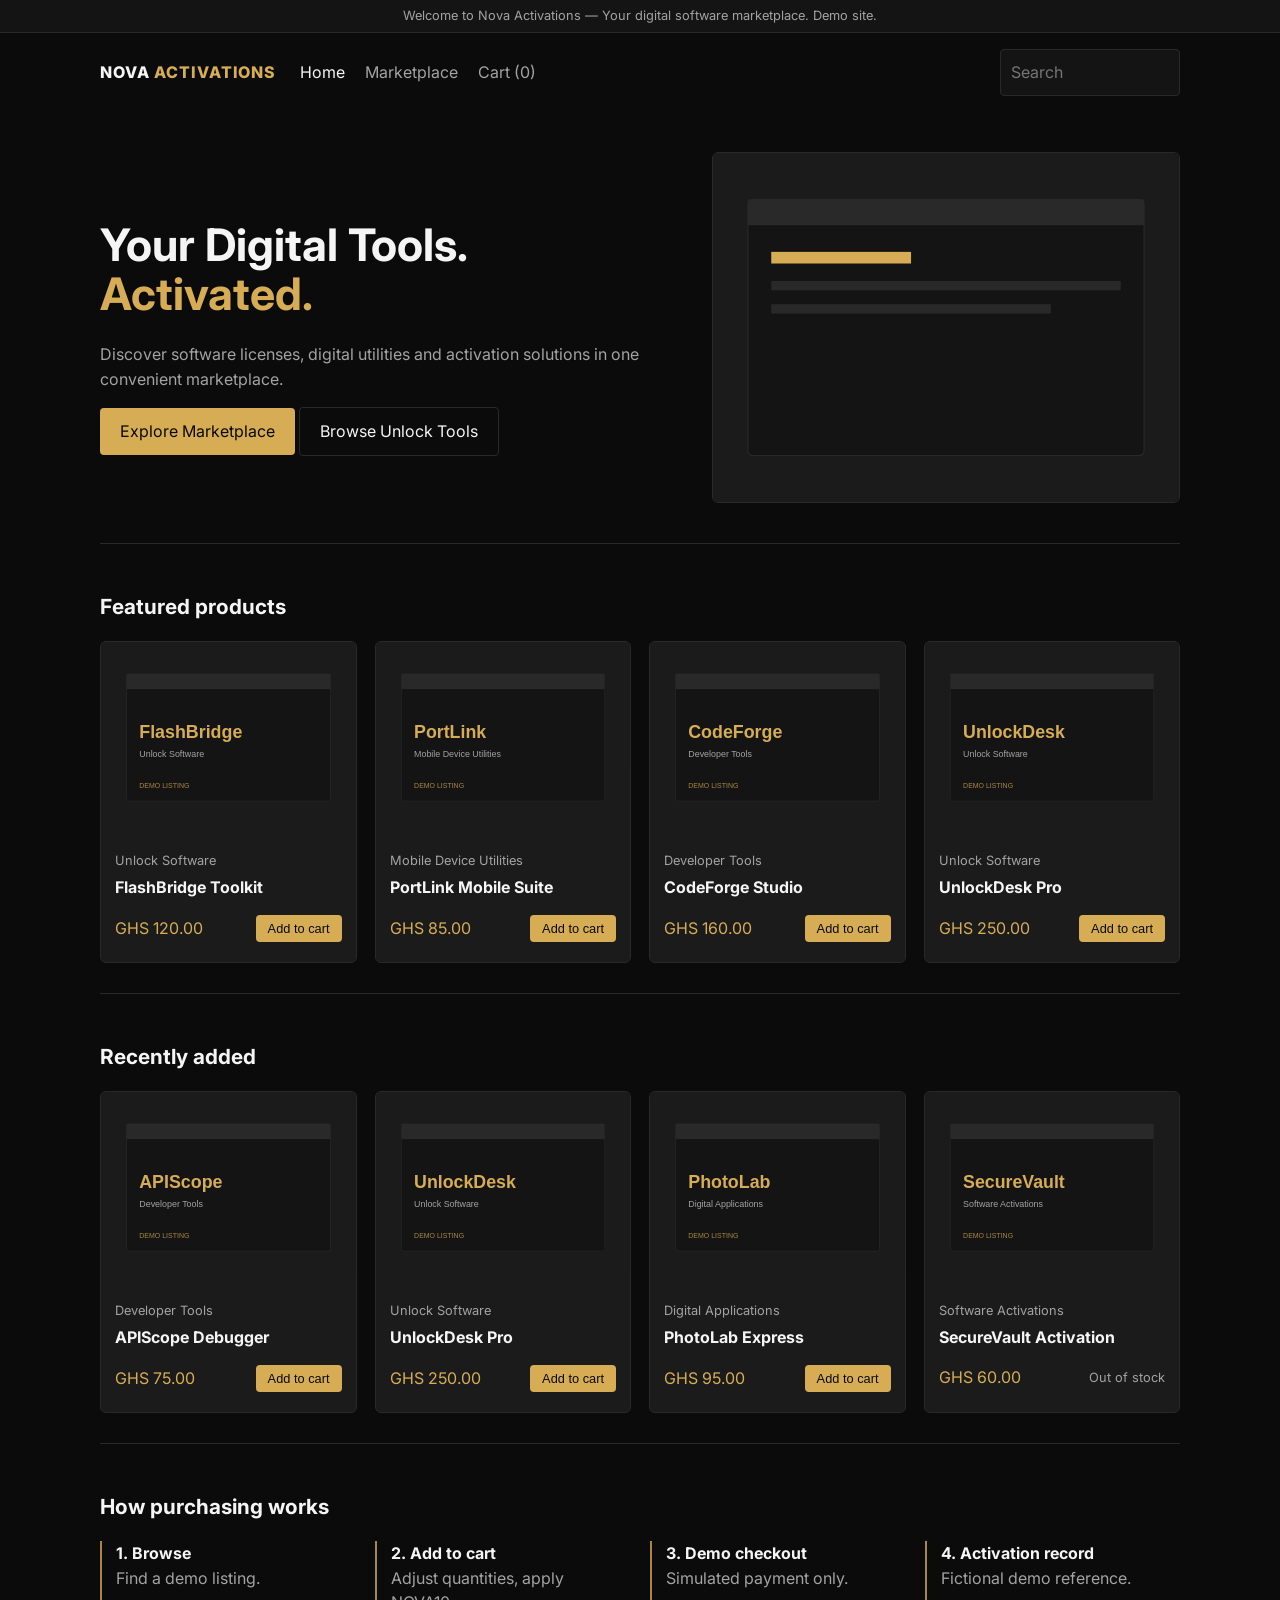
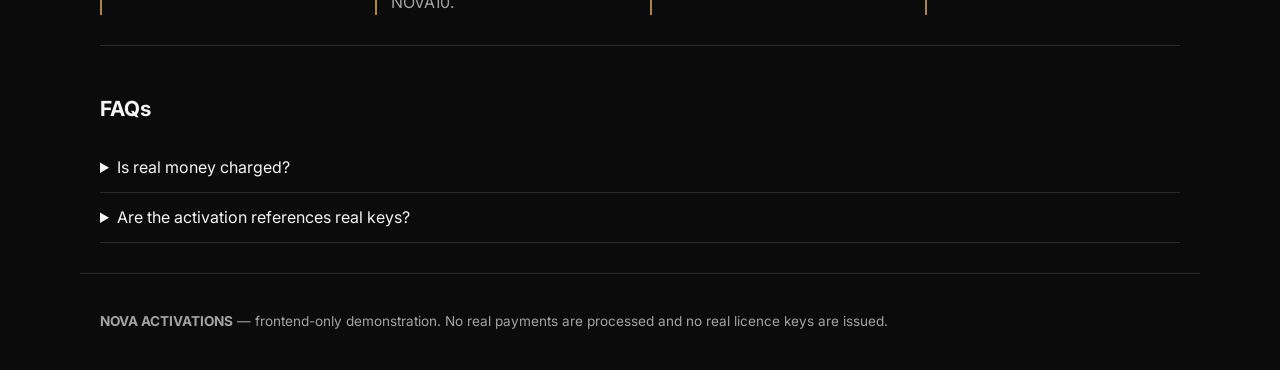
<file: index.html>
<!DOCTYPE html><html lang="en"><head><meta charset="utf-8"><meta name="viewport" content="width=device-width,initial-scale=1"><title>Home — Nova Activations</title><link rel="preconnect" href="https://fonts.googleapis.com"><link rel="stylesheet" href="https://fonts.googleapis.com/css2?family=Inter:wght@400;600;800&display=swap"><link rel="stylesheet" href="css/style.css"></head><body data-page="index"><div id="site-header"></div>
<main class="wrap"><section class="hero"><div><h1>Your Digital Tools. <span class="gold">Activated.</span></h1><p class="muted">Discover software licenses, digital utilities and activation solutions in one convenient marketplace.</p><a class="btn" href="shop.html">Explore Marketplace</a> <a class="btn ghost" href="shop.html?q=unlock">Browse Unlock Tools</a></div><img class="hero-img" alt="Demo software interface" src="data:image/svg+xml,%3Csvg xmlns=%27http://www.w3.org/2000/svg%27 viewBox=%270 0 400 300%27%3E%3Crect width=%27400%27 height=%27300%27 fill=%27%231B1B1B%27/%3E%3Crect x=%2730%27 y=%2740%27 width=%27340%27 height=%27220%27 rx=%274%27 fill=%27%23141414%27 stroke=%27%23292929%27/%3E%3Crect x=%2730%27 y=%2740%27 width=%27340%27 height=%2722%27 fill=%27%23292929%27/%3E%3Crect x=%2750%27 y=%2785%27 width=%27120%27 height=%2710%27 fill=%27%23D6AD55%27/%3E%3Crect x=%2750%27 y=%27110%27 width=%27300%27 height=%278%27 fill=%27%23292929%27/%3E%3Crect x=%2750%27 y=%27130%27 width=%27240%27 height=%278%27 fill=%27%23292929%27/%3E%3C/svg%3E"></section><section class="sec"><h2>Featured products</h2><div class="grid" id="featured"></div></section><section class="sec"><h2>Recently added</h2><div class="grid" id="recent"></div></section><section class="sec"><h2>How purchasing works</h2><div class="steps"><div><strong>1. Browse</strong><br><span class="muted">Find a demo listing.</span></div><div><strong>2. Add to cart</strong><br><span class="muted">Adjust quantities, apply NOVA10.</span></div><div><strong>3. Demo checkout</strong><br><span class="muted">Simulated payment only.</span></div><div><strong>4. Activation record</strong><br><span class="muted">Fictional demo reference.</span></div></div></section><section class="sec"><h2>FAQs</h2><details><summary>Is real money charged?</summary><p class="muted">No. Checkout is a simulation and no payment details are collected.</p></details><details><summary>Are the activation references real keys?</summary><p class="muted">No. They are fictional demo references.</p></details></section></main>
<div id="site-footer"></div><script type="module" src="js/main.js"></script></body></html>
</file>
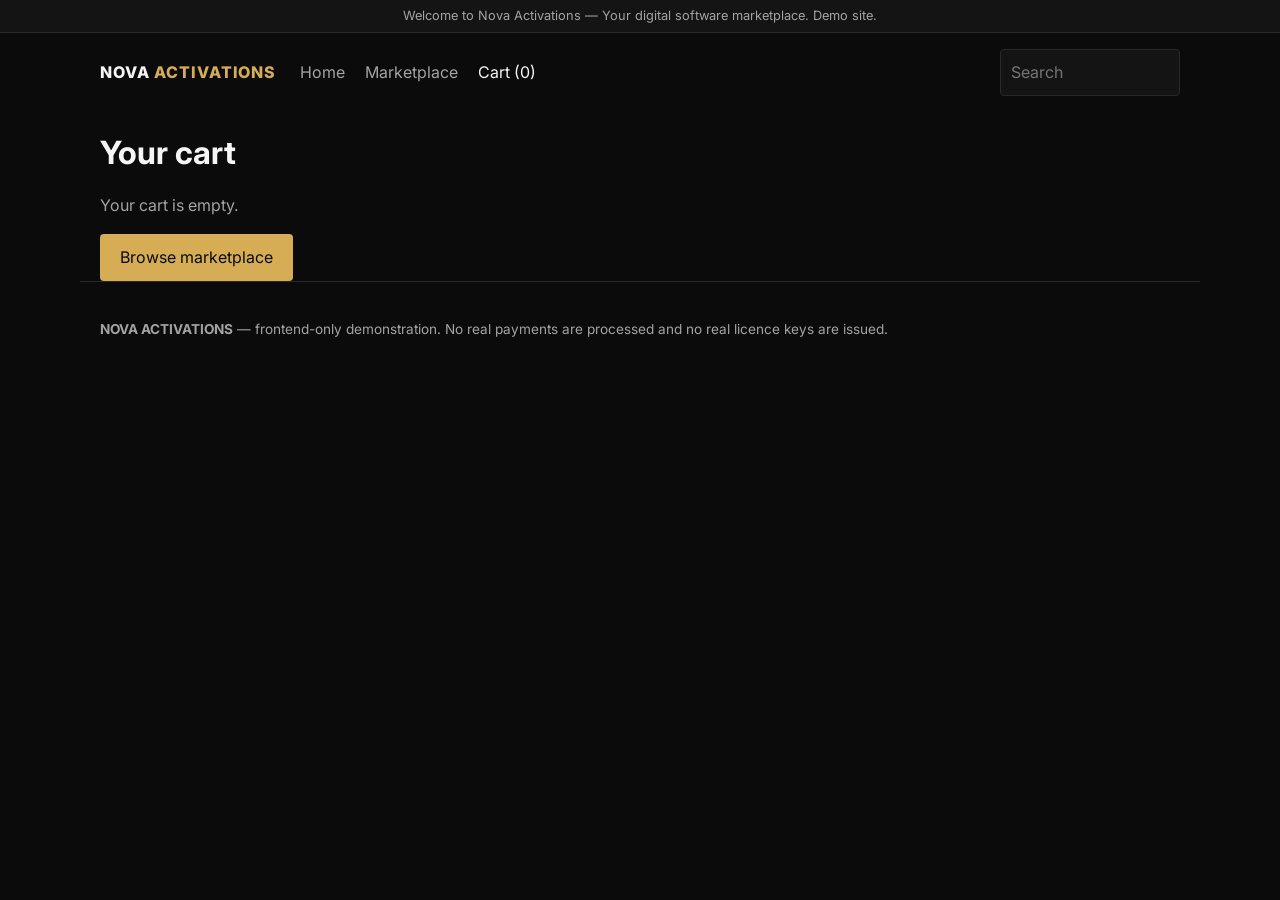
<file: cart.html>
<!DOCTYPE html><html lang="en"><head><meta charset="utf-8"><meta name="viewport" content="width=device-width,initial-scale=1"><title>Cart — Nova Activations</title><link rel="preconnect" href="https://fonts.googleapis.com"><link rel="stylesheet" href="https://fonts.googleapis.com/css2?family=Inter:wght@400;600;800&display=swap"><link rel="stylesheet" href="css/style.css"></head><body data-page="cart"><div id="site-header"></div>
<main class="wrap" id="app"></main>
<div id="site-footer"></div><script type="module" src="js/main.js"></script></body></html>
</file>
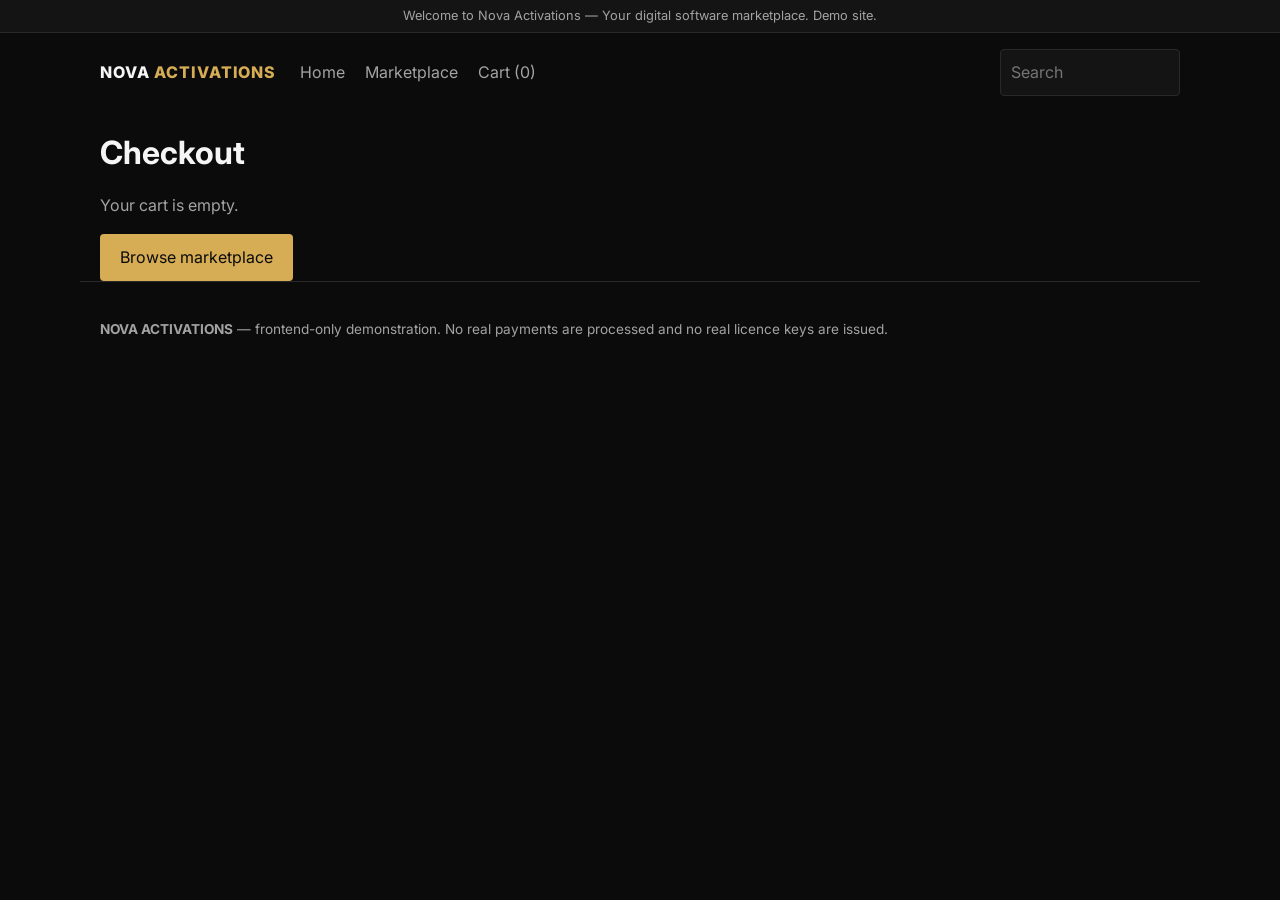
<file: checkout.html>
<!DOCTYPE html><html lang="en"><head><meta charset="utf-8"><meta name="viewport" content="width=device-width,initial-scale=1"><title>Checkout — Nova Activations</title><link rel="preconnect" href="https://fonts.googleapis.com"><link rel="stylesheet" href="https://fonts.googleapis.com/css2?family=Inter:wght@400;600;800&display=swap"><link rel="stylesheet" href="css/style.css"></head><body data-page="checkout"><div id="site-header"></div>
<main class="wrap" id="app"></main>
<div id="site-footer"></div><script type="module" src="js/main.js"></script></body></html>
</file>
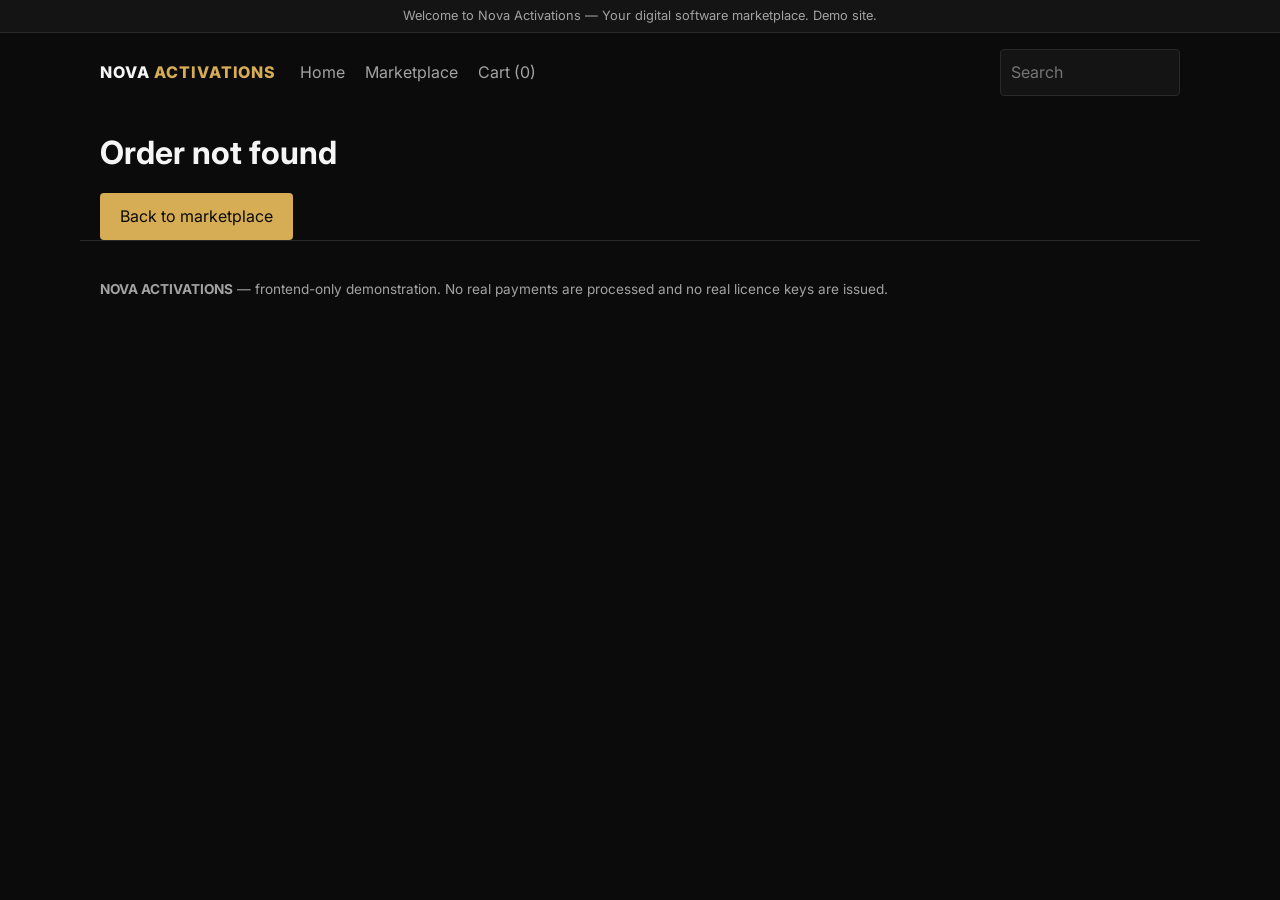
<file: confirmation.html>
<!DOCTYPE html><html lang="en"><head><meta charset="utf-8"><meta name="viewport" content="width=device-width,initial-scale=1"><title>Order confirmation — Nova Activations</title><link rel="preconnect" href="https://fonts.googleapis.com"><link rel="stylesheet" href="https://fonts.googleapis.com/css2?family=Inter:wght@400;600;800&display=swap"><link rel="stylesheet" href="css/style.css"></head><body data-page="confirmation"><div id="site-header"></div>
<main class="wrap" id="app"></main>
<div id="site-footer"></div><script type="module" src="js/main.js"></script></body></html>
</file>
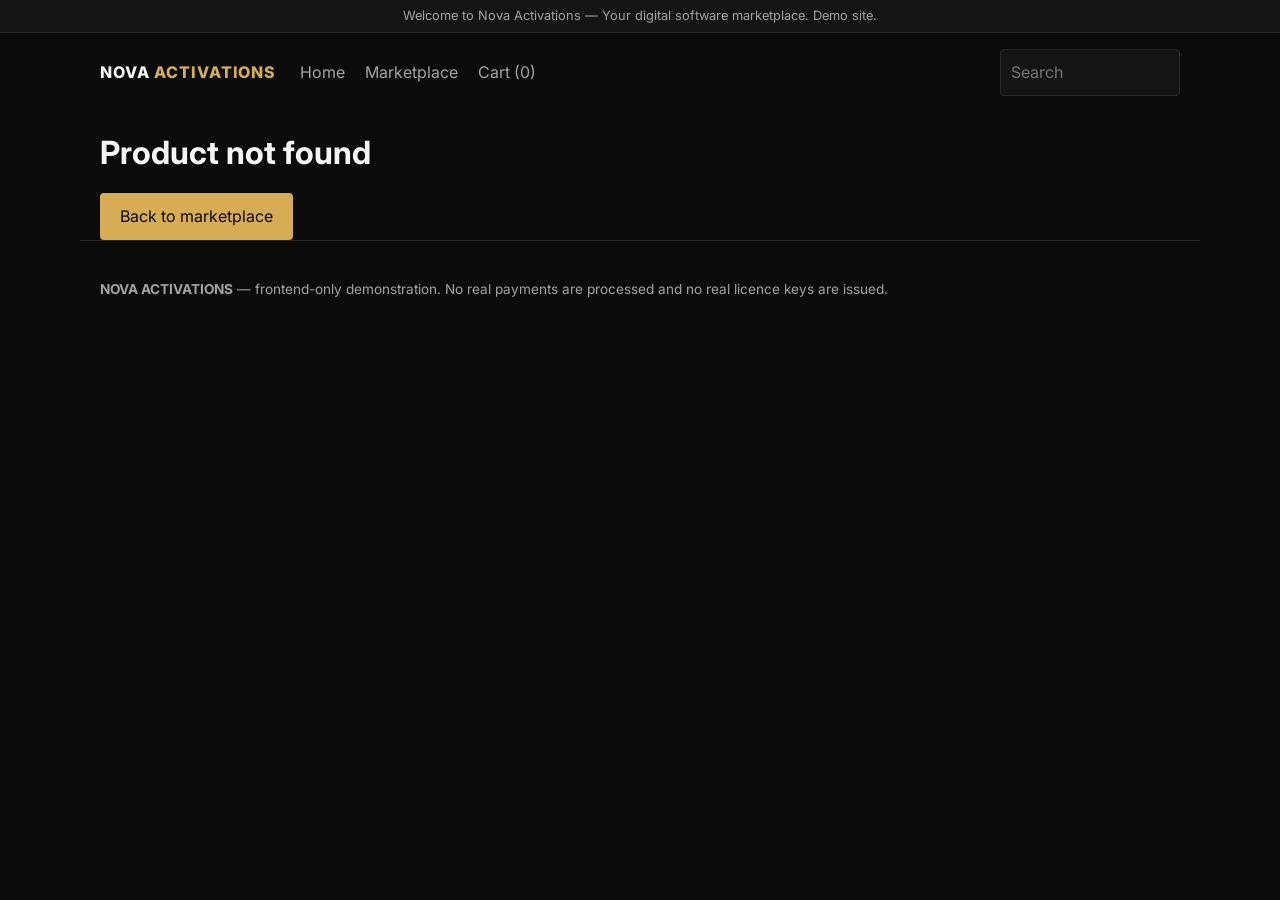
<file: product.html>
<!DOCTYPE html><html lang="en"><head><meta charset="utf-8"><meta name="viewport" content="width=device-width,initial-scale=1"><title>Product — Nova Activations</title><link rel="preconnect" href="https://fonts.googleapis.com"><link rel="stylesheet" href="https://fonts.googleapis.com/css2?family=Inter:wght@400;600;800&display=swap"><link rel="stylesheet" href="css/style.css"></head><body data-page="product"><div id="site-header"></div>
<main class="wrap" id="app"></main>
<div id="site-footer"></div><script type="module" src="js/main.js"></script></body></html>
</file>
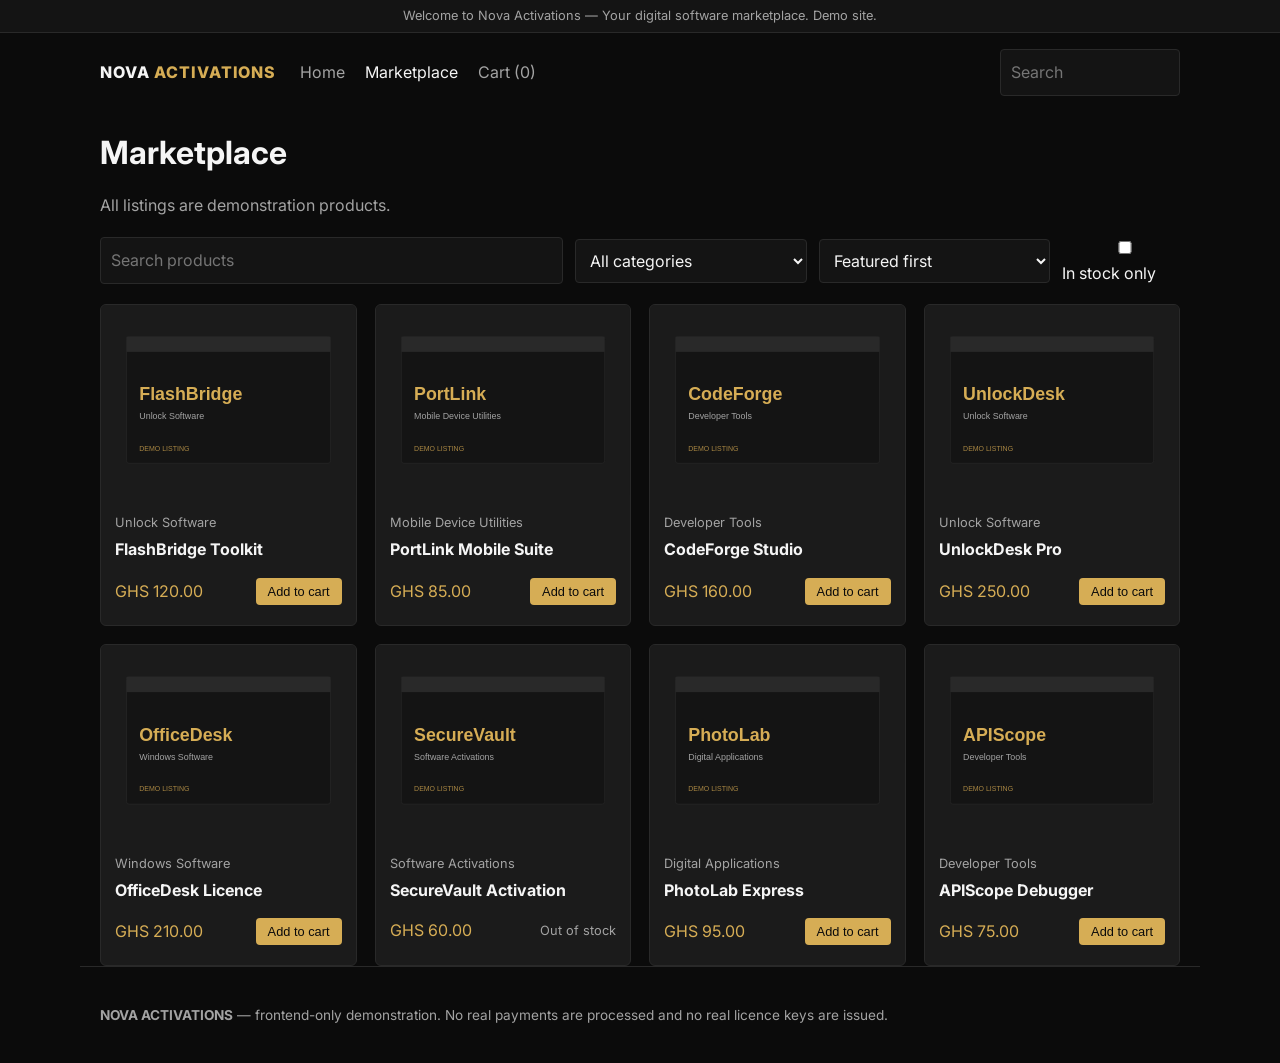
<file: shop.html>
<!DOCTYPE html><html lang="en"><head><meta charset="utf-8"><meta name="viewport" content="width=device-width,initial-scale=1"><title>Marketplace — Nova Activations</title><link rel="preconnect" href="https://fonts.googleapis.com"><link rel="stylesheet" href="https://fonts.googleapis.com/css2?family=Inter:wght@400;600;800&display=swap"><link rel="stylesheet" href="css/style.css"></head><body data-page="shop"><div id="site-header"></div>
<main class="wrap" id="app"></main>
<div id="site-footer"></div><script type="module" src="js/main.js"></script></body></html>
</file>
<file: css/style.css>
:root{--bg:#0B0B0B;--bg2:#141414;--sf:#1B1B1B;--gold:#D6AD55;--gold2:#A98743;--tx:#F5F5F5;--tx2:#A3A3A3;--bd:#292929;--ok:#36B37E;--er:#E05252}
*{box-sizing:border-box}body{margin:0;background:var(--bg);color:var(--tx);font:16px/1.55 Inter,system-ui,sans-serif}
a{color:inherit;text-decoration:none}h1{font-size:2rem;margin:.5em 0}h2{font-size:1.3rem}h3{font-size:1rem;margin:.2em 0 .6em}
.wrap{max-width:1120px;margin:0 auto;padding:0 20px}main{padding:24px 20px 60px}
.bar{background:var(--bg2);border-bottom:1px solid var(--bd);color:var(--tx2);font-size:.8rem;text-align:center;padding:6px}
.head{display:flex;align-items:center;gap:24px;padding:16px 20px;flex-wrap:wrap}.logo{font-weight:800;letter-spacing:.06em}.gold{color:var(--gold)}
nav{display:flex;gap:20px;flex:1}nav a{color:var(--tx2)}nav a.on,nav a:hover{color:var(--tx)}.burger{display:none;background:none;border:1px solid var(--bd);color:var(--tx);padding:6px 10px;border-radius:4px;margin-left:auto}
input,select{background:var(--bg2);border:1px solid var(--bd);color:var(--tx);padding:10px;border-radius:4px;font:inherit;width:100%}
.head input{width:180px}.btn{display:inline-block;background:var(--gold);color:#0B0B0B;border:0;padding:11px 20px;border-radius:4px;font:600 .95rem inherit;cursor:pointer}.btn:hover{background:#e3bd68}.btn.ghost{background:none;color:var(--tx);border:1px solid var(--bd)}.btn.sm{padding:6px 12px;font-size:.8rem}.btn.block{display:block;width:100%;text-align:center;margin-top:14px}.btn:disabled{opacity:.6}
.link{background:none;border:0;color:var(--gold);cursor:pointer;font:inherit;padding:0}
.hero{display:grid;grid-template-columns:1.1fr .9fr;gap:40px;align-items:center;padding:40px 0}.hero h1{font-size:2.8rem;line-height:1.1}.hero-img{width:100%;border:1px solid var(--bd);border-radius:6px}
.grid{display:grid;grid-template-columns:repeat(auto-fill,minmax(220px,1fr));gap:18px}.card{background:var(--sf);border:1px solid var(--bd);border-radius:6px;overflow:hidden}.card:hover{border-color:var(--gold2)}.card img{width:100%;display:block}.card .body{padding:14px}
.row{display:flex;justify-content:space-between;align-items:center;gap:10px;padding:6px 0}.total{border-top:1px solid var(--bd);margin-top:6px;font-weight:700}.muted{color:var(--tx2)}.sm{font-size:.8rem}.big{font-size:1.6rem;margin:0}
.split{display:grid;grid-template-columns:1.4fr 1fr;gap:32px}.panel{background:var(--sf);border:1px solid var(--bd);border-radius:6px;padding:20px;align-self:start}
.line{display:grid;grid-template-columns:80px 1fr auto auto;gap:14px;align-items:center;padding:14px 0;border-bottom:1px solid var(--bd)}.line img{width:80px;border-radius:4px}
.qty{display:flex;align-items:center;gap:10px}.qty button{background:var(--sf);color:var(--tx);border:1px solid var(--bd);width:28px;height:28px;border-radius:4px;cursor:pointer}.code{display:flex;gap:8px;margin-top:12px}
.filters{display:grid;grid-template-columns:2fr 1fr 1fr auto;gap:12px;align-items:center;margin:18px 0}
form label{display:block;margin-bottom:14px;color:var(--tx2);font-size:.9rem}form label input:not([type=radio]):not([type=checkbox]){margin-top:4px}fieldset{border:1px solid var(--bd);border-radius:4px;margin-bottom:14px}.opt{color:var(--tx)!important}.opt input{width:auto;margin-right:8px}
.notice{border:1px solid var(--gold2);color:var(--gold);padding:10px 14px;border-radius:4px;font-size:.9rem}.err{color:var(--er)}.badge{border:1px solid var(--gold2);color:var(--gold);font-size:.75rem;padding:2px 8px;border-radius:3px}
dl{display:grid;grid-template-columns:150px 1fr;gap:8px 16px}dt{color:var(--tx2)}dd{margin:0}
.sec{padding:30px 0;border-top:1px solid var(--bd)}.steps{display:grid;grid-template-columns:repeat(4,1fr);gap:20px}.steps div{border-left:2px solid var(--gold2);padding-left:14px}details{border-bottom:1px solid var(--bd);padding:12px 0}summary{cursor:pointer}
.foot{border-top:1px solid var(--bd);padding:24px 20px;color:var(--tx2);font-size:.85rem}
.toast{position:fixed;bottom:20px;right:20px;background:var(--ok);color:#fff;padding:10px 16px;border-radius:4px;z-index:9}.toast.err{background:var(--er)}
@media(max-width:760px){.burger{display:block}nav{display:none;flex-direction:column;width:100%;order:3}nav.open{display:flex}.head input{width:100%}.hero,.split,.steps{grid-template-columns:1fr}.hero h1{font-size:2rem}.filters{grid-template-columns:1fr}.line{grid-template-columns:60px 1fr}dl{grid-template-columns:1fr}}
</file>
